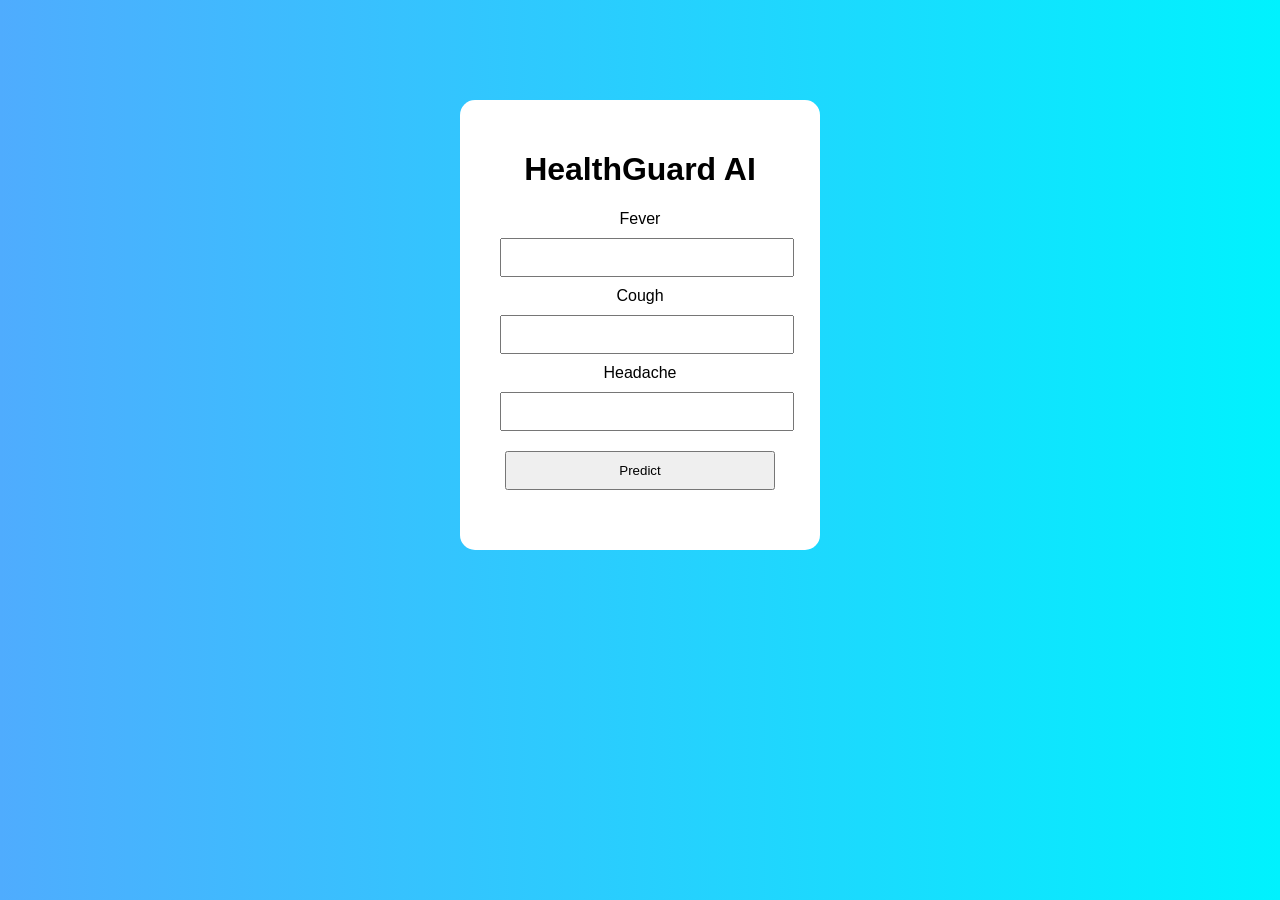
<file: index.html>
<!DOCTYPE html>
<html>
<head>
    <title>HealthGuard AI</title>
    <link rel="stylesheet" href="style.css">
</head>
<body>

<div class="card">
    <h1>HealthGuard AI</h1>

    <label>Fever</label>
    <input type="number" id="f1">

    <label>Cough</label>
    <input type="number" id="f2">

    <label>Headache</label>
    <input type="number" id="f3">

    <button onclick="predict()">Predict</button>

    <h2 id="result"></h2>
</div>

<script src="script.js"></script>
</body>
</html>
</file>
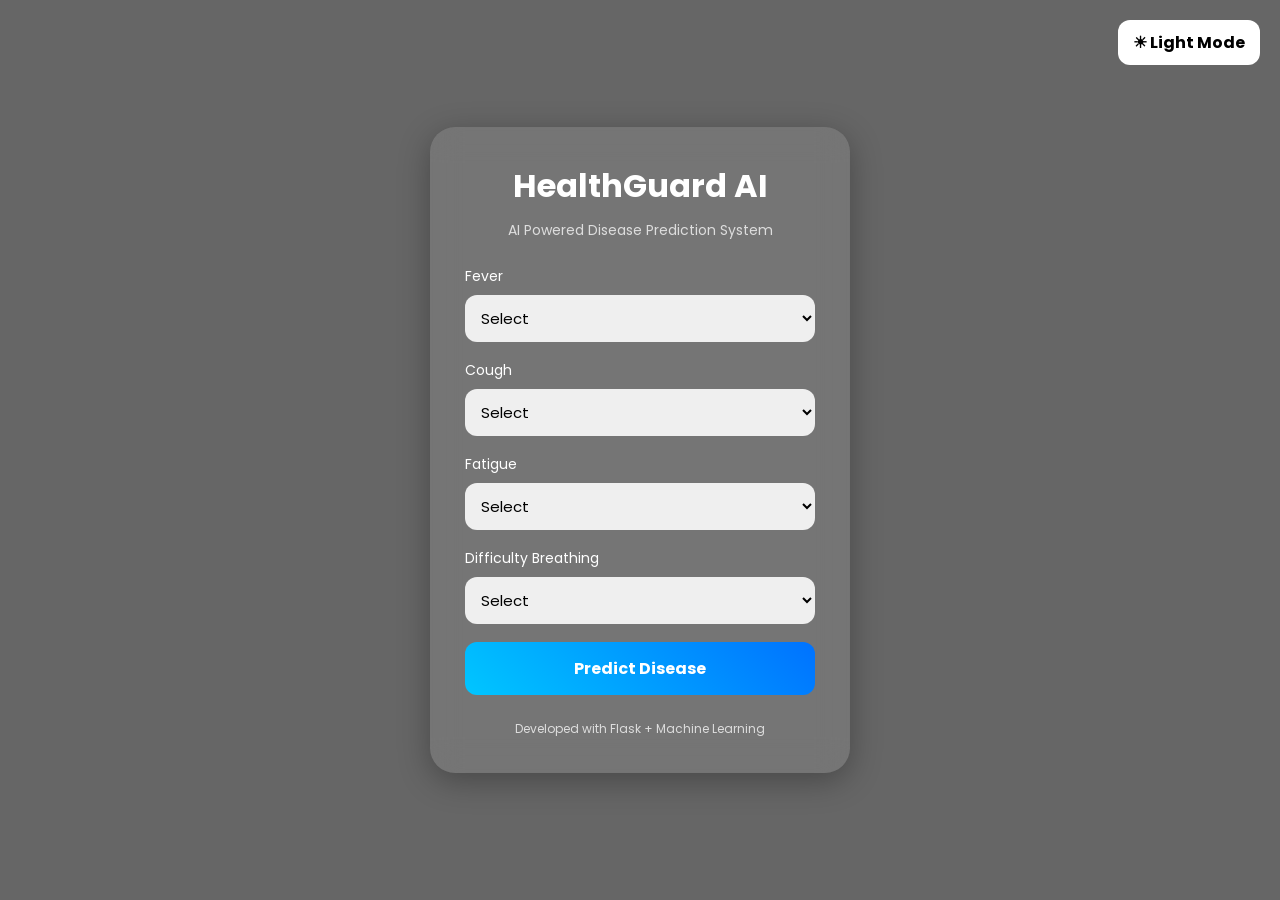
<file: templates/index.html>
<!DOCTYPE html>
<html lang="en">

<head>

<meta charset="UTF-8">
<meta name="viewport" content="width=device-width, initial-scale=1.0">

<title>HealthGuard AI</title>

<link rel="preconnect" href="https://fonts.googleapis.com">
<link href="https://fonts.googleapis.com/css2?family=Poppins:wght@300;400;500;600&display=swap" rel="stylesheet">

<style>

*{
    margin:0;
    padding:0;
    box-sizing:border-box;
    font-family:'Poppins',sans-serif;
}

body{
    height:100vh;
    display:flex;
    justify-content:center;
    align-items:center;
    background:
    linear-gradient(rgba(0,0,0,0.6), rgba(0,0,0,0.6)),
    url('https://images.unsplash.com/photo-1588776814546-1ffcf47267a5?q=80&w=1200');
    background-size:cover;
    background-position:center;
    overflow:hidden;
    transition:0.5s;
}

.container{
    width:420px;
    padding:35px;
    border-radius:25px;
    background:rgba(255,255,255,0.1);
    backdrop-filter:blur(15px);
    box-shadow:0 8px 32px rgba(0,0,0,0.3);
    color:white;
    animation: float 4s ease-in-out infinite;
}

@keyframes float {

    0%{
        transform: translateY(0px);
    }

    50%{
        transform: translateY(-10px);
    }

    100%{
        transform: translateY(0px);
    }

}

h1{
    text-align:center;
    margin-bottom:10px;
    font-size:32px;
}

.subtitle{
    text-align:center;
    margin-bottom:25px;
    color:#ddd;
    font-size:14px;
}

label{
    font-size:14px;
    display:block;
    margin-bottom:8px;
}

select{
    width:100%;
    padding:12px;
    border:none;
    border-radius:12px;
    margin-bottom:18px;
    outline:none;
    font-size:15px;
}

button{
    width:100%;
    padding:14px;
    border:none;
    border-radius:12px;
    background:linear-gradient(45deg,#00c6ff,#0072ff);
    color:white;
    font-size:16px;
    cursor:pointer;
    transition:0.3s;
    font-weight:bold;
}

button:hover{
    transform:scale(1.03);
}

#result{
    margin-top:25px;
    text-align:center;
    font-size:18px;
    font-weight:600;
    line-height:1.8;
}

.footer{
    text-align:center;
    margin-top:20px;
    font-size:12px;
    color:#ddd;
}

#themeToggle{
    position:absolute;
    top:20px;
    right:20px;
    width:auto;
    padding:10px 15px;
    border:none;
    border-radius:12px;
    background:white;
    color:black;
    font-weight:bold;
    cursor:pointer;
}

.light-mode{
    background:
    linear-gradient(rgba(255,255,255,0.5), rgba(255,255,255,0.5)),
    url('https://images.unsplash.com/photo-1588776814546-1ffcf47267a5?q=80&w=1200');
    background-size:cover;
    background-position:center;
}

.light-mode .container{
    background:rgba(255,255,255,0.8);
    color:black;
}

.light-mode .subtitle{
    color:#333;
}

.light-mode .footer{
    color:#333;
}

.light-mode select{
    background:#f1f1f1;
    color:black;
}

</style>

</head>

<body>

<button id="themeToggle">☀ Light Mode</button>

<div class="container">

    <h1>HealthGuard AI</h1>

    <div class="subtitle">
        AI Powered Disease Prediction System
    </div>

    <form id="predictForm">

        <label>Fever</label>
        <select id="fever" required>
            <option value="">Select</option>
            <option value="1">Yes</option>
            <option value="0">No</option>
        </select>

        <label>Cough</label>
        <select id="cough" required>
            <option value="">Select</option>
            <option value="1">Yes</option>
            <option value="0">No</option>
        </select>

        <label>Fatigue</label>
        <select id="fatigue" required>
            <option value="">Select</option>
            <option value="1">Yes</option>
            <option value="0">No</option>
        </select>

        <label>Difficulty Breathing</label>
        <select id="breathing" required>
            <option value="">Select</option>
            <option value="1">Yes</option>
            <option value="0">No</option>
        </select>

        <button type="submit">
            Predict Disease
        </button>

    </form>

    <div id="result"></div>

    <div class="footer">
        Developed with Flask + Machine Learning
    </div>

</div>

<script>

document.getElementById("predictForm").addEventListener("submit", async function(e){

    e.preventDefault();

    const features = [
        Number(document.getElementById("fever").value),
        Number(document.getElementById("cough").value),
        Number(document.getElementById("fatigue").value),
        Number(document.getElementById("breathing").value)
    ];

    const response = await fetch("/predict", {

        method: "POST",

        headers: {
            "Content-Type": "application/json"
        },

        body: JSON.stringify({
            features: features
        })

    });

    const data = await response.json();

    document.getElementById("result").innerHTML =
    `
    Predicted Disease:<br>
    <span style="color:#00ffcc">${data.result}</span>
    <br><br>

    Confidence Level:<br>
    <span style="color:#ffd369">${data.confidence}%</span>
    `;

});

const toggleBtn = document.getElementById("themeToggle");

toggleBtn.addEventListener("click", () => {

    document.body.classList.toggle("light-mode");

    if(document.body.classList.contains("light-mode")){
        toggleBtn.innerText = "🌙 Dark Mode";
    }
    else{
        toggleBtn.innerText = "☀ Light Mode";
    }

});

</script>

</body>
</html>
</file>
<file: style.css>
body {
    background: linear-gradient(to right, #4facfe, #00f2fe);
    font-family: Arial;
}

.card {
    background: white;
    padding: 30px;
    margin: 100px auto;
    width: 300px;
    border-radius: 15px;
    text-align: center;
}

input, button {
    width: 90%;
    padding: 10px;
    margin: 10px;
}
#themeToggle{
    position:absolute;
    top:20px;
    right:20px;
    padding:10px 15px;
    border:none;
    border-radius:10px;
    cursor:pointer;
    background:white;
    color:black;
    font-weight:bold;
}

.light-mode{
    background:linear-gradient(135deg,#f5f7fa,#c3cfe2);
}

.light-mode .container{
    background:white;
    color:black;
}

.light-mode input{
    background:#f1f1f1;
    color:black;
}
</file>
